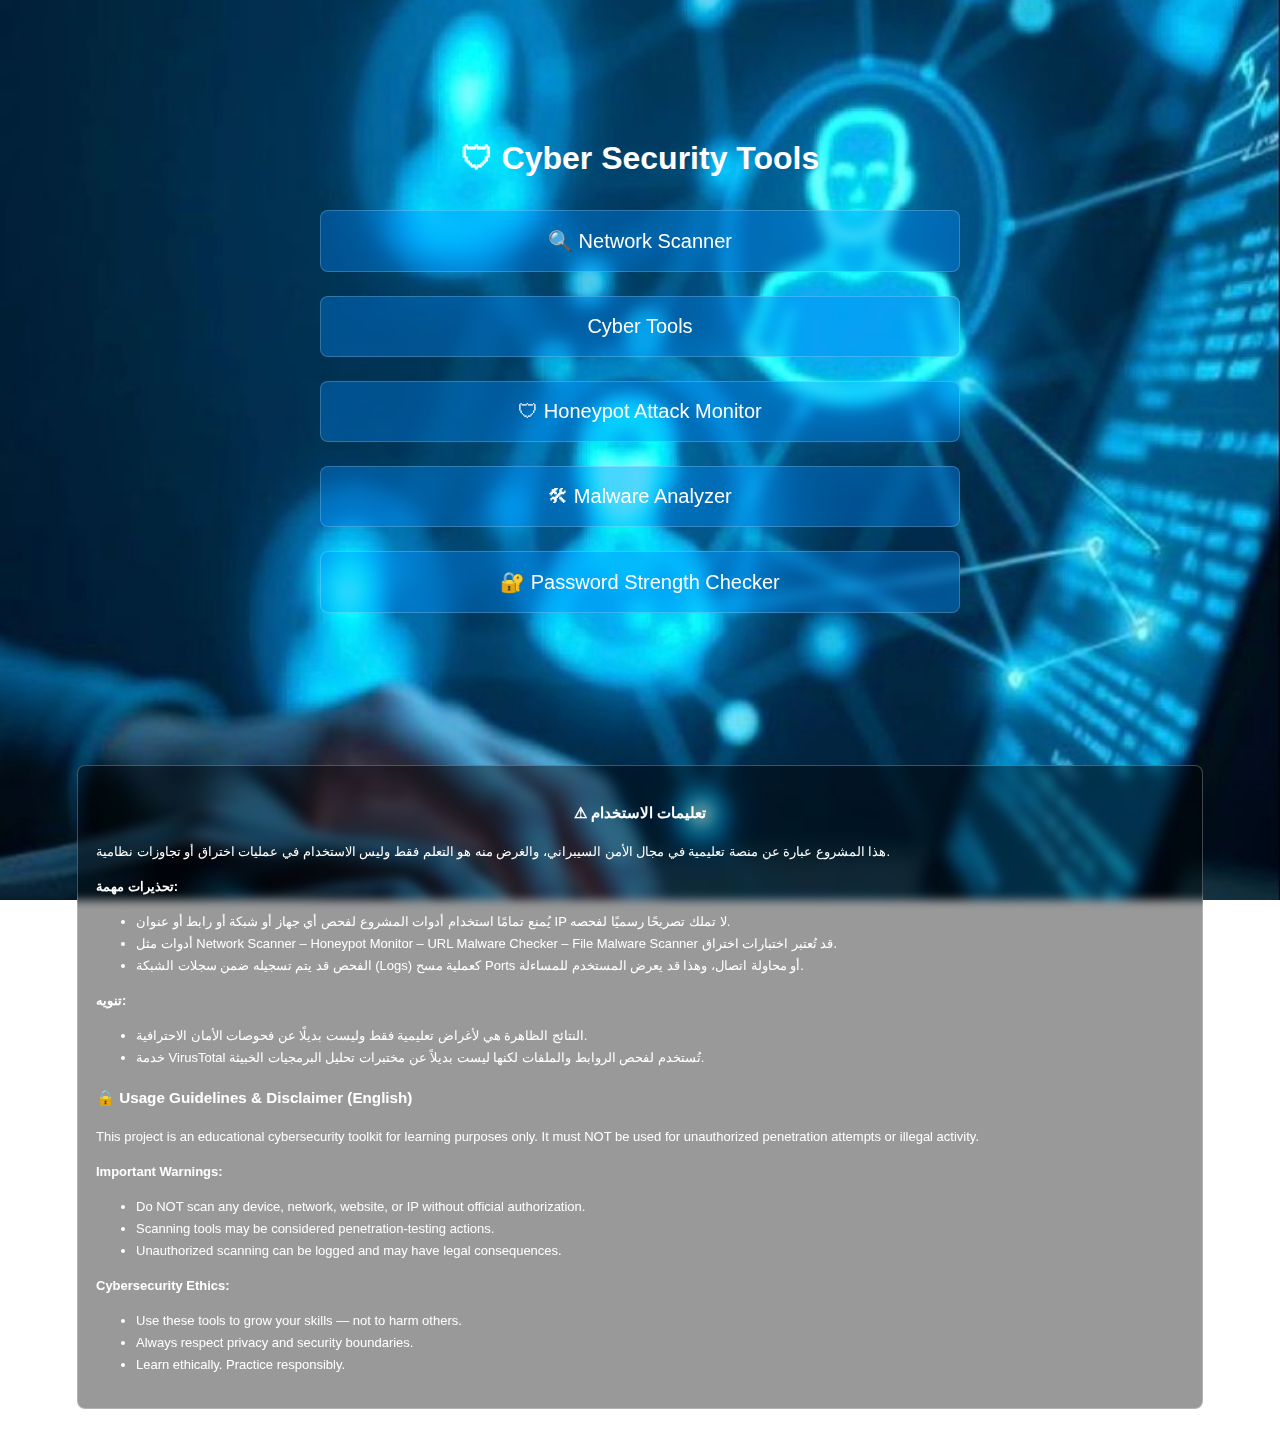
<file: index.html>
<!DOCTYPE html>
<html lang="en">
<head>
    <meta charset="UTF-8">
    <title>Cyber Security Services</title>

    <style>
        body {
            margin: 0;
            padding: 0;
            overflow-x: hidden;
            font-family: Arial;
            color: white;
            background-image: url('bgkk.jpg');
            background-size: cover;
            background-position: center;
            background-attachment: fixed;
        }

        .container {
            width: 50%;
            margin: 140px auto;
            text-align: center;
        }

        button {
            width: 100%;
            padding: 18px;
            margin: 12px 0;
            border: none;
            border-radius: 8px;
            background: rgba(0, 140, 255, 0.35);
            backdrop-filter: blur(6px);
            color: white;
            font-size: 20px;
            cursor: pointer;
            border: 1px solid rgba(255,255,255,0.2);
        }

        button:hover {
            background: rgba(0, 140, 255, 0.55);
        }
    </style>

</head>
<body>

    <div class="container">
        <h1>🛡 Cyber Security Tools</h1>

        <button onclick="location.href='Scanner.html'">🔍 Network Scanner</button>
        <button onclick="location.href='Tools.html'"> Cyber Tools</button>
        <button onclick="location.href='Honeypot.html'">🛡 Honeypot Attack Monitor</button>
        <button onclick="location.href='Malware.html'">🛠 Malware Analyzer</button>
        <button onclick="location.href='password.html'">🔐 Password Strength Checker</button>
    </div>

    <!--===== Disclaimer Section =====-->
<div style="
    margin: 40px auto;
    padding: 18px;
    width: 85%;
    color: white;
    font-size: 13px;
    line-height: 1.7;
    background: rgba(0,0,0,0.40);
    border-radius: 8px;
    backdrop-filter: blur(5px);
    border: 1px solid rgba(255,255,255,0.25);
">

    <h3 style="color:white; text-align:center;">⚠ تعليمات الاستخدام</h3>

    <p>
        هذا المشروع عبارة عن منصة تعليمية في مجال الأمن السيبراني، والغرض منه هو التعلم فقط وليس
        الاستخدام في عمليات اختراق أو تجاوزات نظامية.
    </p>

    <b>تحذيرات مهمة:</b>
    <ul>
        <li>يُمنع تمامًا استخدام أدوات المشروع لفحص أي جهاز أو شبكة أو رابط أو عنوان IP لا تملك تصريحًا رسميًا لفحصه.</li>
        <li>أدوات مثل Network Scanner – Honeypot Monitor – URL Malware Checker – File Malware Scanner قد تُعتبر اختبارات اختراق.</li>
        <li>الفحص قد يتم تسجيله ضمن سجلات الشبكة (Logs) كعملية مسح Ports أو محاولة اتصال، وهذا قد يعرض المستخدم للمساءلة.</li>
    </ul>

    <b>تنويه:</b>
    <ul>
        <li>النتائج الظاهرة هي لأغراض تعليمية فقط وليست بديلًا عن فحوصات الأمان الاحترافية.</li>
        <li>خدمة VirusTotal تُستخدم لفحص الروابط والملفات لكنها ليست بديلاً عن مختبرات تحليل البرمجيات الخبيثة.</li>
    </ul>

    <h3 style="color:white;">🔒 Usage Guidelines & Disclaimer (English)</h3>

    <p>This project is an educational cybersecurity toolkit for learning purposes only.  
    It must NOT be used for unauthorized penetration attempts or illegal activity.</p>

    <b>Important Warnings:</b>
    <ul>
        <li>Do NOT scan any device, network, website, or IP without official authorization.</li>
        <li>Scanning tools may be considered penetration-testing actions.</li>
        <li>Unauthorized scanning can be logged and may have legal consequences.</li>
    </ul>

    <b>Cybersecurity Ethics:</b>
    <ul>
        <li>Use these tools to grow your skills — not to harm others.</li>
        <li>Always respect privacy and security boundaries.</li>
        <li>Learn ethically. Practice responsibly.</li>
    </ul>
</div>

</body>
</html>
</file>
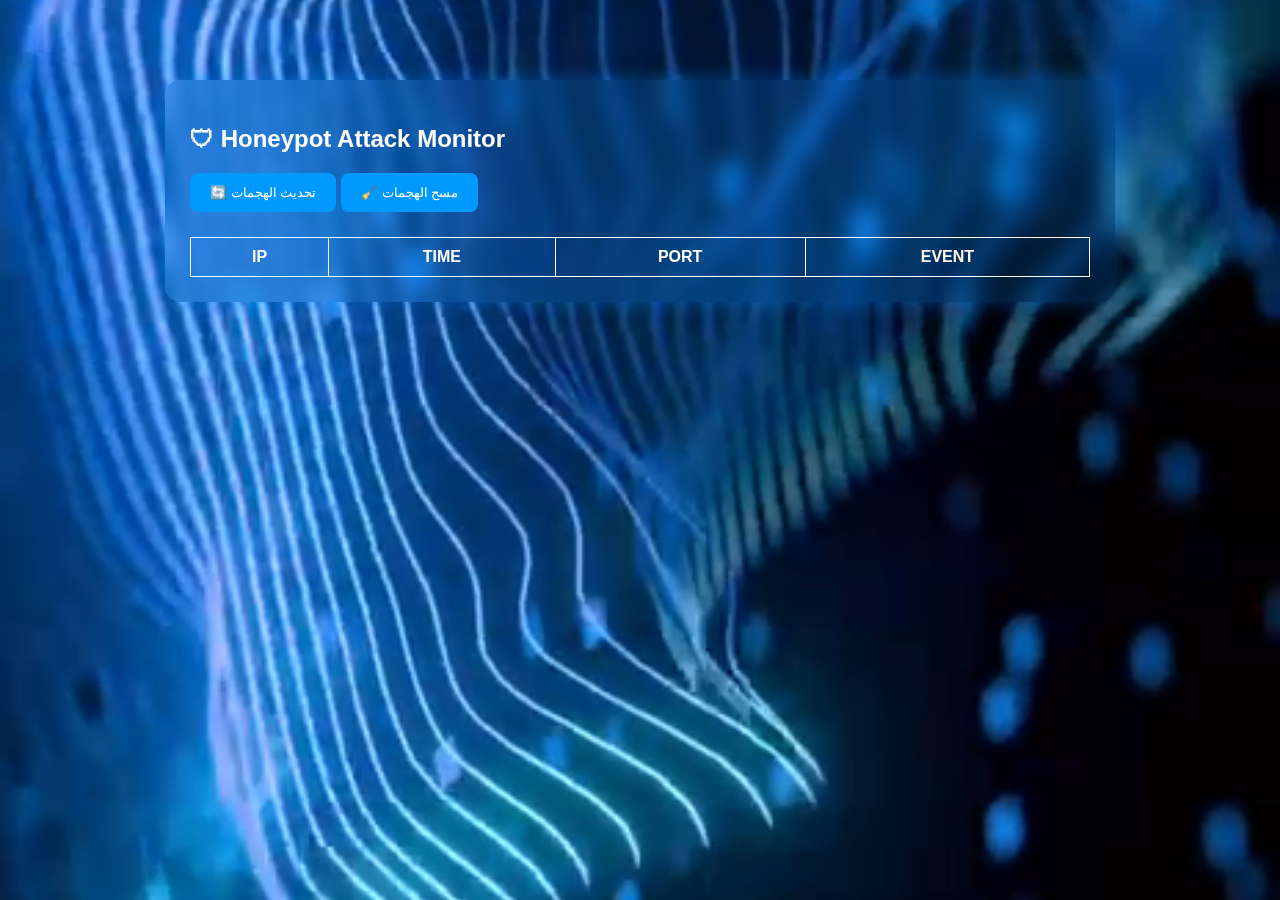
<file: Honeypot.html>
<!DOCTYPE html>
<html lang="ar">
<head>
<meta charset="UTF-8">
<title>Honeypot Attack Monitor</title>

<style>
body {
    margin: 0;
    padding: 0;
    font-family: Arial;
    color: #fff;
}

/* الخلفية */
#bgVideo4 {
    position: fixed;
    top: 0;
    left: 0;
    width: 100vw;
    height: 100vh;
    object-fit: cover;
    z-index: -1;
}

.container {
    background: rgba(0, 140, 255, 0.2);
    backdrop-filter: blur(10px);
    max-width: 900px;
    margin: 80px auto;
    padding: 25px;
    border-radius: 15px;
    box-shadow: 0 0 20px rgba(0,140,255,0.4);
}

button {
    background: #0099ff;
    border: none;
    padding: 12px 20px;
    color: #fff;
    cursor: pointer;
    border-radius: 8px;
    transition: 0.3s;
}
button:hover {
    background: #33b0ff;
}

#logTable {
    width: 100%;
    margin-top: 25px;
    border-collapse: collapse;
}
#logTable th, #logTable td {
    border: 1px solid #fff;
    padding: 10px;
}
</style>

</head>
<body>

<!-- الخلفية -->
<video autoplay muted loop id="bgVideo4">
    <source src="videos2/scanner-bg.mp4" type="video/mp4">
</video>

<div class="container">
    <h2>🛡 Honeypot Attack Monitor</h2>

    <button onclick="loadLogs()">🔄 تحديث الهجمات</button>
    <button onclick="clearLogs()">🧹 مسح الهجمات</button>

    <table id="logTable">
        <tr>
            <th>IP</th>
            <th>TIME</th>
            <th>PORT</th>
            <th>EVENT</th>
        </tr>
    </table>
</div>

<script>
async function loadLogs() {
    let response = await fetch("https://cybersecuritylab-9bqz.onrender.com/get_logs");
    let logs = await response.json();

    let table = document.getElementById("logTable");
    table.innerHTML = `
        <tr>
            <th>IP</th>
            <th>TIME</th>
            <th>PORT</th>
            <th>EVENT</th>
        </tr>
    `;
    
    logs.forEach(log => {
        table.innerHTML += `
            <tr>
                <td>${log.ip}</td>
                <td>${log.time}</td>
                <td>${log.port}</td>
                <td>${log.event}</td>
            </tr>
        `;
    });
}

async function clearLogs() {
    await fetch("https://cybersecuritylab-9bqz.onrender.com/clear_logs");
    loadLogs();
}
</script>

</body>
</html>
</file>
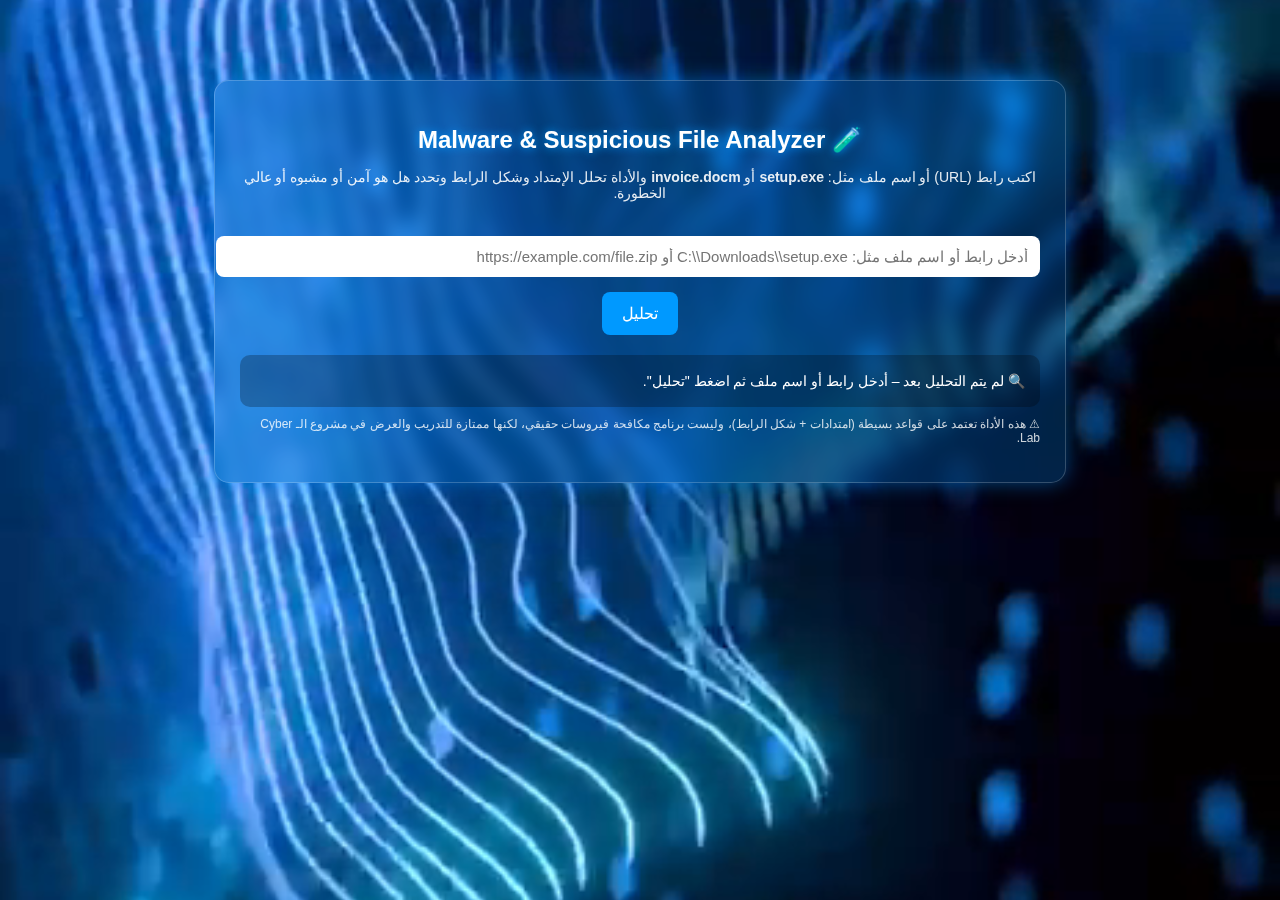
<file: Malware.html>
<!DOCTYPE html>
<html lang="ar">
<head>
    <meta charset="UTF-8" />
    <meta name="viewport" content="width=device-width, initial-scale=1.0" />
    <title>Malware Analyzer</title>

    <style>
        body {
            margin: 0;
            padding: 0;
            color: #fff;
            font-family: Arial, sans-serif;
            direction: rtl;
        }

        /* خلفية الفيديو (نفس باقي الأقسام) */
        #bgVideo {
            position: fixed;
            top: 0;
            left: 0;
            width: 100%;
            height: 100%;
            object-fit: cover;
            z-index: -1;
        }

        .container {
            max-width: 800px;
            margin: 80px auto;
            padding: 25px;
            background: rgba(0, 140, 255, 0.25);
            backdrop-filter: blur(10px);
            border-radius: 15px;
            box-shadow: 0 0 20px rgba(0, 140, 255, 0.5);
            border: 1px solid rgba(255, 255, 255, 0.2);
        }

        h2 {
            text-align: center;
            margin-bottom: 15px;
            text-shadow: 0 0 10px #0099ff;
        }

        p.desc {
            text-align: center;
            margin-bottom: 25px;
            font-size: 14px;
            opacity: 0.9;
        }

        input {
            width: 100%;
            padding: 12px;
            margin: 10px 0 15px 0;
            border-radius: 8px;
            border: none;
            font-size: 15px;
        }

        button {
            background: #0099ff;
            border: none;
            padding: 12px 20px;
            color: #fff;
            cursor: pointer;
            border-radius: 8px;
            font-size: 16px;
            transition: 0.3s;
        }

        button:hover {
            background: #0ab1ff;
        }

        .btn-row {
            text-align: center;
            margin-bottom: 20px;
        }

        .result-box {
            margin-top: 15px;
            padding: 15px;
            border-radius: 10px;
            background: rgba(0, 0, 0, 0.25);
            font-size: 14px;
            line-height: 1.6;
        }

        .risk-high {
            border: 1px solid #ff4444;
        }

        .risk-medium {
            border: 1px solid #ffbb33;
        }

        .risk-low {
            border: 1px solid #00c851;
        }

        .hint {
            margin-top: 10px;
            font-size: 12px;
            opacity: 0.8;
        }
    </style>
</head>

<body>

    <!-- الخلفية (نفس باقي الأقسام) -->
    <video autoplay muted loop id="bgVideo">
        <source src="videos2/scanner-bg.mp4" type="video/mp4" />
    </video>

    <div class="container">
        <h2>🧪 Malware & Suspicious File Analyzer</h2>
        <p class="desc">
            اكتب رابط (URL) أو اسم ملف مثل: <b>setup.exe</b> أو <b>invoice.docm</b>  
            والأداة تحلل الإمتداد وشكل الرابط وتحدد هل هو آمن أو مشبوه أو عالي الخطورة.
        </p>

        <input
            type="text"
            id="malInput"
            placeholder="أدخل رابط أو اسم ملف مثل: C:\\Downloads\\setup.exe أو https://example.com/file.zip"
        />

        <div class="btn-row">
            <button onclick="analyzeMalware()">تحليل</button>
        </div>

        <div id="malResult" class="result-box">
            🔍 لم يتم التحليل بعد – أدخل رابط أو اسم ملف ثم اضغط "تحليل".
        </div>

        <p class="hint">
            ⚠ هذه الأداة تعتمد على قواعد بسيطة (امتدادات + شكل الرابط)، وليست برنامج مكافحة فيروسات حقيقي، لكنها ممتازة للتدريب والعرض في مشروع الـ Cyber Lab.
        </p>
    </div>

    <script>
        function analyzeMalware() {
            const input = document.getElementById("malInput").value.trim();
            const resultBox = document.getElementById("malResult");

            if (!input) {
                resultBox.className = "result-box risk-medium";
                resultBox.innerHTML = "❗ الرجاء إدخال رابط أو اسم ملف أولاً.";
                return;
            }

            let details = [];
            let score = 0;
            let type = "";

            // هل هو URL تقريباً؟
            const looksLikeUrl =
                input.startsWith("http://") ||
                input.startsWith("https://") ||
                input.includes("www.") ||
                input.includes(".com") ||
                input.includes(".net") ||
                input.includes(".org");

            // قائمة امتدادات عالية الخطورة
            const highRiskExt = [
                ".exe", ".scr", ".js", ".vbs", ".bat", ".cmd", ".ps1",
                ".jar", ".apk", ".msi", ".dll", ".com", ".pif", ".cpl",
                ".php", ".asp", ".aspx", ".jsp", ".sh"
            ];

            // امتدادات مستندات ماكرو غالباً تستخدم في المالوير
            const macroDocs = [
                ".docm", ".xlsm", ".pptm"
            ];

            // أرشيفات قد تحتوي على ملفات خبيثة
            const archiveExt = [
                ".zip", ".rar", ".7z", ".iso", ".img", ".bin"
            ];

            // إذا شكله URL
            if (looksLikeUrl) {
                type = "url";
                details.push("🔗 تم التعرف عليه كرابط (URL).");

                // HTTP بدون تشفير
                if (input.startsWith("http://")) {
                    score += 2;
                    details.push("⚠ يستخدم <b>HTTP</b> بدون تشفير (غير آمن).");
                } else if (input.startsWith("https://")) {
                    details.push("✅ يستخدم <b>HTTPS</b> (أفضل وأكثر أماناً).");
                }

                // رابط مبني على IP (مثلاً http://192.168.1.10)
                const ipPattern = /https?:\/\/\d{1,3}(\.\d{1,3}){3}/;
                if (ipPattern.test(input)) {
                    score += 2;
                    details.push("⚠ الرابط يستخدم عنوان IP بدلاً من اسم نطاق – شائع في الروابط الخبيثة.");
                }

                // نطاقات مشبوهة
                const suspiciousTlds = [
                    ".ru", ".cn", ".tk", ".top", ".xyz", ".zip", ".mov",
                    ".click", ".support", ".monster"
                ];
                const lower = input.toLowerCase();
                for (let tld of suspiciousTlds) {
                    if (lower.includes(tld)) {
                        score += 2;
                        details.push(`⚠ النطاق يحتوي على امتداد مشبوه: <b>${tld}</b>.`);
                        break;
                    }
                }

                // وجود @ في الرابط – أحياناً تستخدم لخداع المستخدم
                if (input.includes("@")) {
                    score += 2;
                    details.push("⚠ وجود رمز <b>@</b> في الرابط قد يشير إلى محاولة خداع (phishing).");
                }

                // وجود كثير من الرموز أو البرسنت %
                const percentCount = (input.match(/%/g) || []).length;
                if (percentCount >= 3) {
                    score += 1;
                    details.push("⚠ الرابط يحتوي على الكثير من الأحرف المشفرة (%XX) – قد يكون محاولة إخفاء حقيقية الرابط.");
                }
            } else {
                // نتعامل معه كـ "اسم ملف"
                type = "file";
                details.push("📄 تم التعرف عليه كاسم ملف أو مسار.");

                const lowerName = input.toLowerCase();
                const extMatch = lowerName.match(/\.[a-z0-9]+$/i);
                if (extMatch) {
                    const ext = extMatch[0];
                    details.push(`🔎 امتداد الملف: <b>${ext}</b>`);

                    if (highRiskExt.includes(ext)) {
                        score += 4;
                        details.push("🚨 امتداد عالي الخطورة – غالباً ملفات تنفيذية تُستخدم في المالوير.");
                    } else if (macroDocs.includes(ext)) {
                        score += 3;
                        details.push("⚠ مستند ماكرو (Word / Excel / PowerPoint) – شائع في الهجمات بواسطة الماكرو.");
                    } else if (archiveExt.includes(ext)) {
                        score += 2;
                        details.push("⚠ ملف مضغوط أو صورة قرص – قد يحتوي على ملفات خبيثة بداخله.");
                    } else {
                        details.push("✅ الامتداد ليس من الامتدادات الشائعة في المالوير – لكن لا يعني أنه آمن 100%.");
                    }
                } else {
                    details.push("ℹ لم يتم العثور على امتداد واضح في اسم الملف.");
                }

                // كلمات مشبوهة في الاسم
                const suspiciousWords = ["crack", "keygen", "nulled", "free", "patch"];
                for (let w of suspiciousWords) {
                    if (lowerName.includes(w)) {
                        score += 2;
                        details.push(`⚠ اسم الملف يحتوي على كلمة مشبوهة: <b>${w}</b>.`);
                        break;
                    }
                }
            }

            // تصنيف مستوى الخطورة
            let riskClass = "risk-low";
            let riskLabel = "✅ مستوى الخطورة: منخفض (غالباً آمن، لكن دائماً تحققي بمضاد فيروسات حقيقي).";

            if (score >= 5) {
                riskClass = "risk-high";
                riskLabel = "🚨 مستوى الخطورة: عالي جداً – لا تفتحي هذا الملف / الرابط إلا بعد فحصه بأداة موثوقة.";
            } else if (score >= 3) {
                riskClass = "risk-medium";
                riskLabel = "⚠ مستوى الخطورة: متوسط / مشبوه – يفضل فحصه قبل الاستخدام.";
            }

            resultBox.className = "result-box " + riskClass;
            resultBox.innerHTML = `
                <b>نوع المدخل:</b> ${type === "url" ? "رابط (URL)" : "ملف"}<br><br>
                ${riskLabel}
                <hr>
                ${details.join("<br>")}
            `;
        }
    </script>

</body>
</html>
</file>
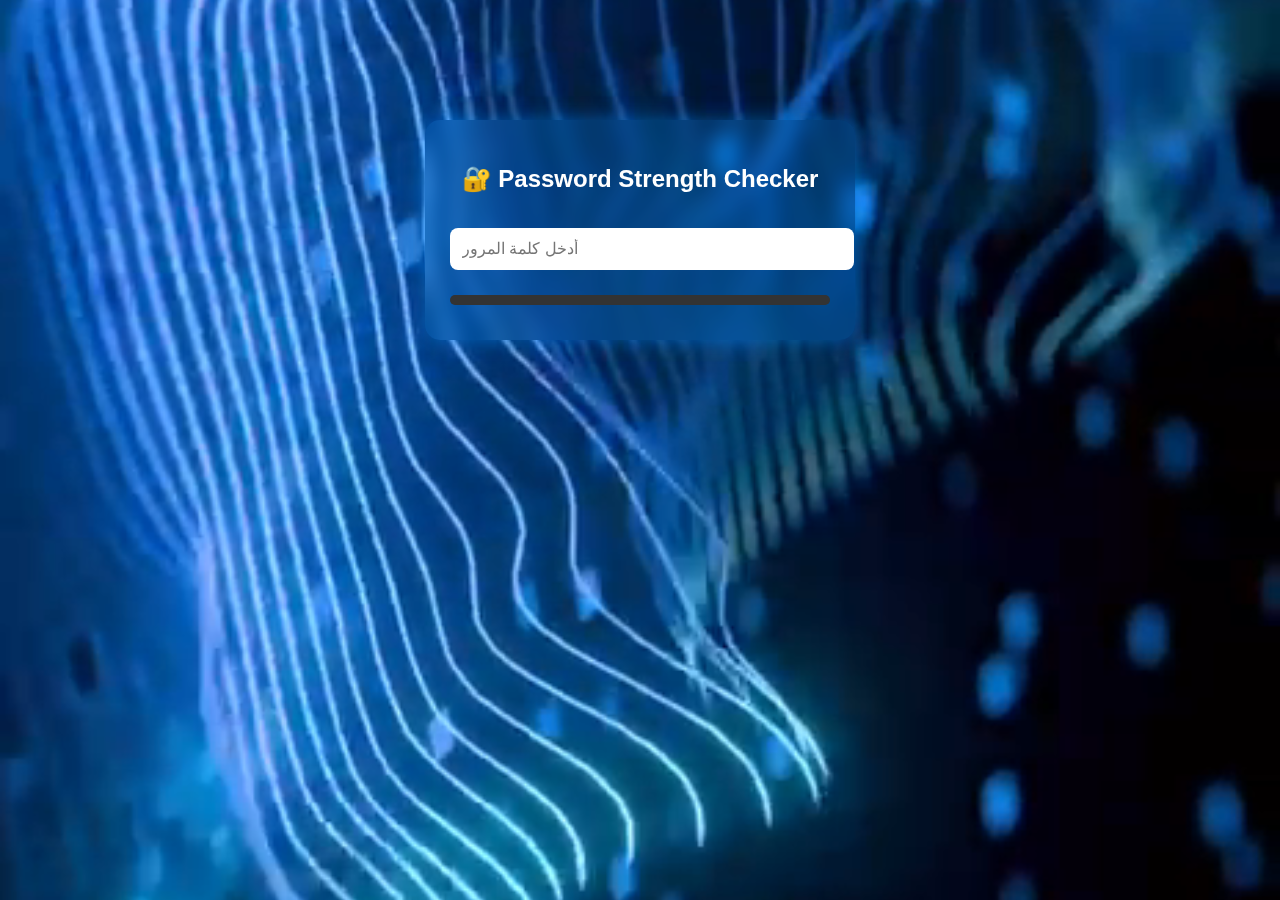
<file: password.html>
<!DOCTYPE html>
<html lang="ar">
<head>
    <meta charset="UTF-8">
    <meta name="viewport" content="width=device-width, initial-scale=1.0">
    <title>Password Strength Checker</title>

    <style>
        body {
            margin: 0;
            padding: 0;
            font-family: Arial;
            color: #fff;
        }

        /* خلفية فيديو */
        #bgVideo {
            position: fixed;
            top: 0;
            left: 0;
            width: 100%;
            height: 100%;
            object-fit: cover;
            z-index: -1;
        }

        .container {
            background: rgba(0, 140, 255, 0.25);
            backdrop-filter: blur(10px);
            width: 380px;
            padding: 25px;
            margin: 120px auto;
            border-radius: 15px;
            text-align: center;
            box-shadow: 0 0 20px rgba(0,140,255,0.5);
        }

        input {
            width: 100%;
            padding: 12px;
            margin: 15px 0;
            border-radius: 8px;
            border: none;
            font-size: 16px;
        }

        #strengthBar {
            height: 10px;
            width: 100%;
            background: #333;
            border-radius: 5px;
            margin-top: 10px;
        }

        #strengthFill {
            height: 100%;
            width: 0%;
            background: red;
            border-radius: 5px;
            transition: 0.3s;
        }

        #strengthText {
            margin-top: 10px;
            font-size: 18px;
        }
    </style>
</head>

<body>

    <!-- الخلفية -->
    <video autoplay muted loop id="bgVideo">
        <source src="videos2/scanner-bg.mp4" type="video/mp4">
    </video>

    <div class="container">
        <h2>🔐 Password Strength Checker</h2>

        <input type="password" id="passwordInput" placeholder="أدخل كلمة المرور" oninput="checkStrength()">

        <div id="strengthBar">
            <div id="strengthFill"></div>
        </div>

        <div id="strengthText"></div>
    </div>

<script>
function checkStrength() {
    let pw = document.getElementById("passwordInput").value;
    let fill = document.getElementById("strengthFill");
    let text = document.getElementById("strengthText");

    let score = 0;

    if (pw.length >= 6) score++;
    if (pw.match(/[A-Z]/)) score++;
    if (pw.match(/[a-z]/)) score++;
    if (pw.match(/[0-9]/)) score++;
    if (pw.match(/[@#$%^&*!]/)) score++;

    if (score <= 1) {
        fill.style.width = "20%";
        fill.style.background = "red";
        text.textContent = "ضعيفة جداً";
    } else if (score == 2) {
        fill.style.width = "40%";
        fill.style.background = "orange";
        text.textContent = "ضعيفة";
    } else if (score == 3) {
        fill.style.width = "60%";
        fill.style.background = "yellow";
        text.textContent = "متوسطة";
    } else if (score == 4) {
        fill.style.width = "80%";
        fill.style.background = "lightgreen";
        text.textContent = "جيدة";
    } else {
        fill.style.width = "100%";
        fill.style.background = "green";
        text.textContent = "قوية جداً";
    }
}
</script>

</body>
</html>
</file>
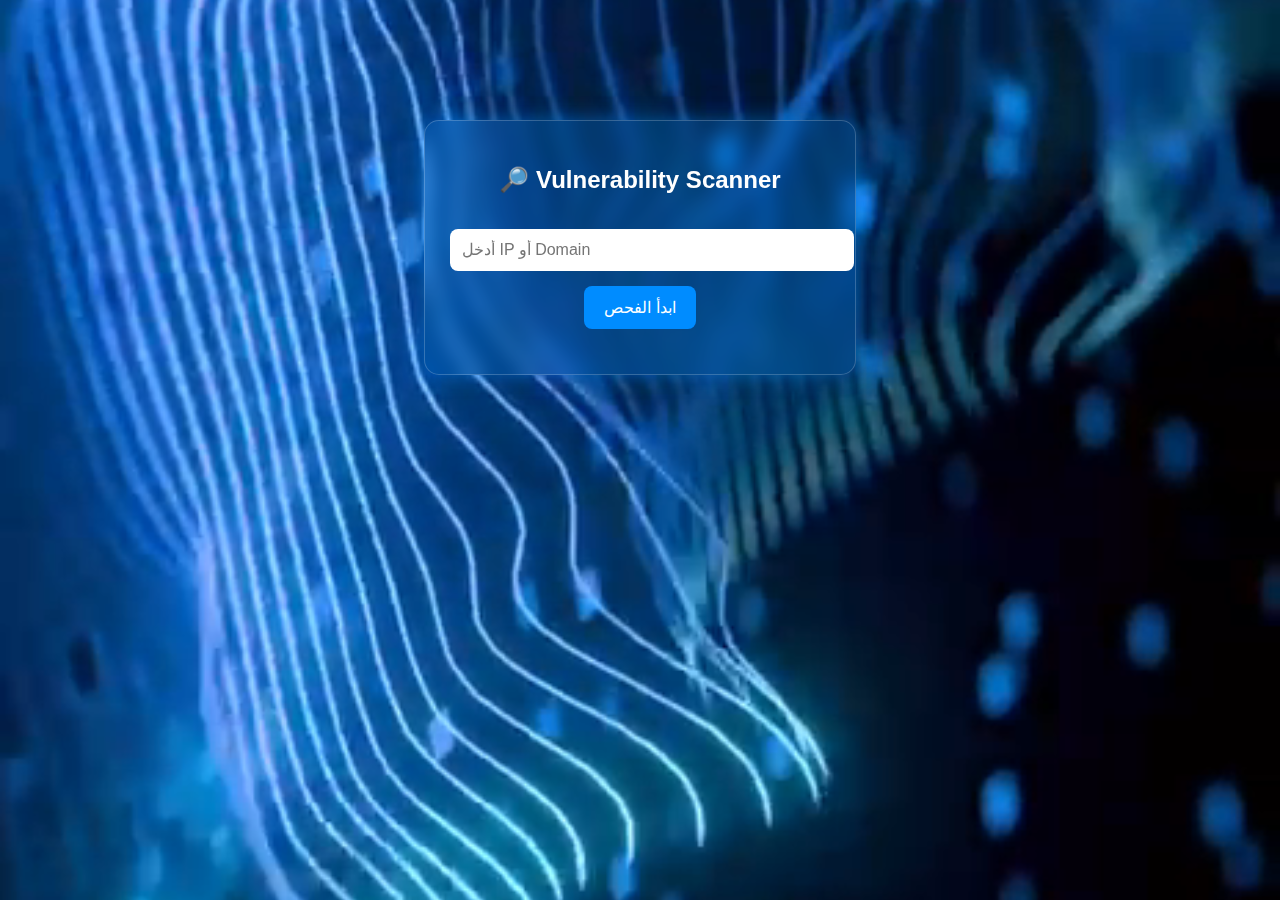
<file: Scanner.html>
<!DOCTYPE html>
<html lang="ar">
<head>
    <meta charset="UTF-8">
    <meta name="viewport" content="width=device-width, initial-scale=1.0">
    <title>Vulnerability Scanner</title>

    <style>
        body {
            margin: 0;
            padding: 0;
            font-family: Arial;
            color: #fff;
        }

        #bgVideo2 {
            position: fixed;
            top: 0;
            left: 0;
            width: 100%;
            height: 100%;
            object-fit: cover;
            z-index: -1;
        }

        .container {
            background: rgba(0, 140, 255, 0.25);
            backdrop-filter: blur(10px);
            width: 380px;
            padding: 25px;
            margin: 120px auto;
            border-radius: 15px;
            text-align: center;
            box-shadow: 0 0 20px rgba(0,140,255,0.5);
            border: 1px solid rgba(255,255,255,0.2);
        }

        input {
            width: 100%;
            padding: 12px;
            margin: 15px 0;
            border: none;
            border-radius: 8px;
            font-size: 16px;
        }

        button {
            background: #008cff;
            color: #fff;
            padding: 12px 20px;
            border: none;
            border-radius: 8px;
            cursor: pointer;
            font-size: 16px;
            transition: 0.3s;
        }

        button:hover {
            background: #0ab1ff;
        }

        #result {
            margin-top: 20px;
            font-size: 18px;
            color: #fff;
        }
    </style>
</head>

<body>

    <!-- خلفية الفيديو -->
    <video autoplay muted loop id="bgVideo2">
    <source src="videos2/scanner-bg.mp4" type="video/mp4">
</video>

    <div class="container">
        <h2>🔎 Vulnerability Scanner</h2>

        <input type="text" id="target" placeholder="أدخل IP أو Domain">

        <button onclick="runScan()">ابدأ الفحص</button>

        <p id="result"></p>
    </div>

    <script>
        async function runScan() {
            let target = document.getElementById("target").value;

            if (!target) {
                document.getElementById("result").innerHTML = "❗ الرجاء إدخال IP أو Domain";
                return;
            }

            document.getElementById("result").innerHTML = "⏳ جاري الفحص...";

            try {
                let res = await fetch("https://cybersecuritylab-9bqz.onrender.com/ipinfo", {
    method: "POST",
    headers: { "Content-Type": "application/json" },
    body: JSON.stringify({ ip: target })
});

                let data = await response.json();

                let output = "<br>🔍 النتائج:<br><br>";

                for (let port in data) {
                    let status = data[port];
                    output += `Port ${port}: <b>${status}</b><br>`;
                }

                document.getElementById("result").innerHTML = output;
            } 
            catch (error) {
                document.getElementById("result").innerHTML =
                    "⚠️ لا يمكن الاتصال بالخادم (Python). تأكدي من تشغيل scanner.py";
            }
        }
    </script>

</body>
</html>
</file>
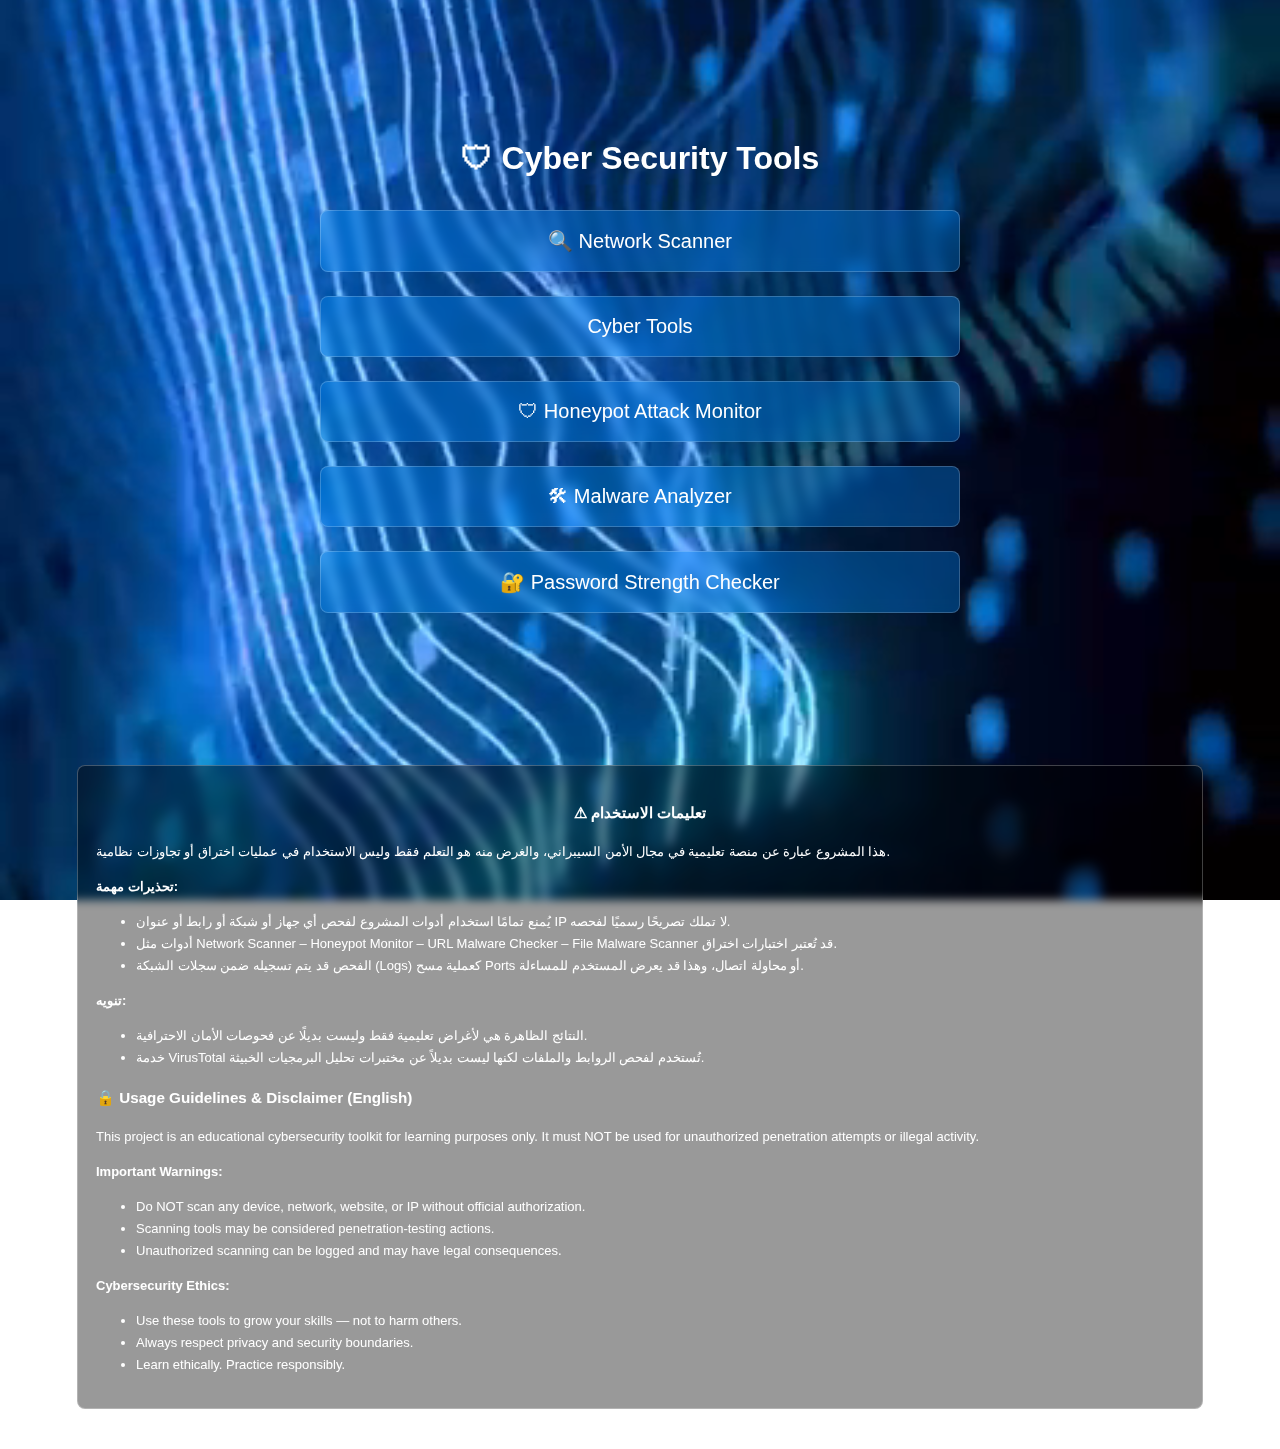
<file: services.html>
<!DOCTYPE 
html
<html lang="en">
<head>
    <meta charset="UTF-8">
    <title>Cyber Security Services</title>

    <style>
        body {
            margin: 0;
            padding: 0;
            overflow-x: hidden;
            font-family: Arial;
            color: white;
        }

        /* خلفية الفيديو اقدر اغير بس انا ابي كذا*/
        #bgVideoServices {
            position: fixed;
            top: 0;
            left: 0;
            width: 100%;
            height: 100%;
            object-fit: cover;
            z-index: -1;
        }

        .container {
            width: 50%;
            margin: 140px auto;
            text-align: center;
        }

        button {
            width: 100%;
            padding: 18px;
            margin: 12px 0;
            border: none;
            border-radius: 8px;
            background: rgba(0, 140, 255, 0.35);
            backdrop-filter: blur(6px);
            color: white;
            font-size: 20px;
            cursor: pointer;
            border: 1px solid rgba(255,255,255,0.2);
        }

        button:hover {
            background: rgba(0, 140, 255, 0.55);
        }
    </style>

</head>
<body>

    <!--  قسم الخلفية -->
    <video autoplay muted loop id="bgVideoServices">
        <source src="videos2/scanner-bg.mp4" type="video/mp4">
    </video>

    <div class="container">
        <h1>🛡 Cyber Security Tools</h1>

        <button onclick="location.href='Scanner.html'">🔍 Network Scanner</button>

        <button onclick="location.href='Tools.html'"> Cyber Tools</button>

        <button onclick="location.href='Honeypot.html'">🛡 Honeypot Attack Monitor</button>

         <button onclick="location.href='Malware.html'">🛠 Malware Analyzer</button> 

        <button onclick="location.href='password.html'">🔐 Password Strength Checker</button>
    </div>
    <!-- ===== Disclaimer Section ===== -->
<div style="
    margin: 40px auto;
    padding: 18px;
    width: 85%;
    color: white;
    font-size: 13px;
    line-height: 1.7;
    background: rgba(0,0,0,0.40);
    border-radius: 8px;
    backdrop-filter: blur(5px);
    border: 1px solid rgba(255,255,255,0.25);
">

    <h3 style="color:white; text-align:center;">⚠ تعليمات الاستخدام</h3>

    <p>
        هذا المشروع عبارة عن منصة تعليمية في مجال الأمن السيبراني، والغرض منه هو التعلم فقط وليس
        الاستخدام في عمليات اختراق أو تجاوزات نظامية.
    </p>

    <b>تحذيرات مهمة:</b>
    <ul>
        <li>يُمنع تمامًا استخدام أدوات المشروع لفحص أي جهاز أو شبكة أو رابط أو عنوان IP لا تملك تصريحًا رسميًا لفحصه.</li>
        <li>أدوات مثل Network Scanner – Honeypot Monitor – URL Malware Checker – File Malware Scanner قد تُعتبر اختبارات اختراق.</li>
        <li>الفحص قد يتم تسجيله ضمن سجلات الشبكة (Logs) كعملية مسح Ports أو محاولة اتصال، وهذا قد يعرض المستخدم للمساءلة.</li>
    </ul>

    <b>تنويه:</b>
    <ul>
        <li>النتائج الظاهرة هي لأغراض تعليمية فقط وليست بديلًا عن فحوصات الأمان الاحترافية.</li>
        <li>خدمة VirusTotal تُستخدم لفحص الروابط والملفات لكنها ليست بديلاً عن مختبرات تحليل البرمجيات الخبيثة.</li>
    </ul>

    <h3 style="color:white;">🔒 Usage Guidelines & Disclaimer (English)</h3>

    <p>This project is an educational cybersecurity toolkit for learning purposes only.  
    It must NOT be used for unauthorized penetration attempts or illegal activity.</p>

    <b>Important Warnings:</b>
    <ul>
        <li>Do NOT scan any device, network, website, or IP without official authorization.</li>
        <li>Scanning tools may be considered penetration-testing actions.</li>
        <li>Unauthorized scanning can be logged and may have legal consequences.</li>
    </ul>

    <b>Cybersecurity Ethics:</b>
    <ul>
        <li>Use these tools to grow your skills — not to harm others.</li>
        <li>Always respect privacy and security boundaries.</li>
        <li>Learn ethically. Practice responsibly.</li>
    </ul>
</div>

</body>
</html>
</file>
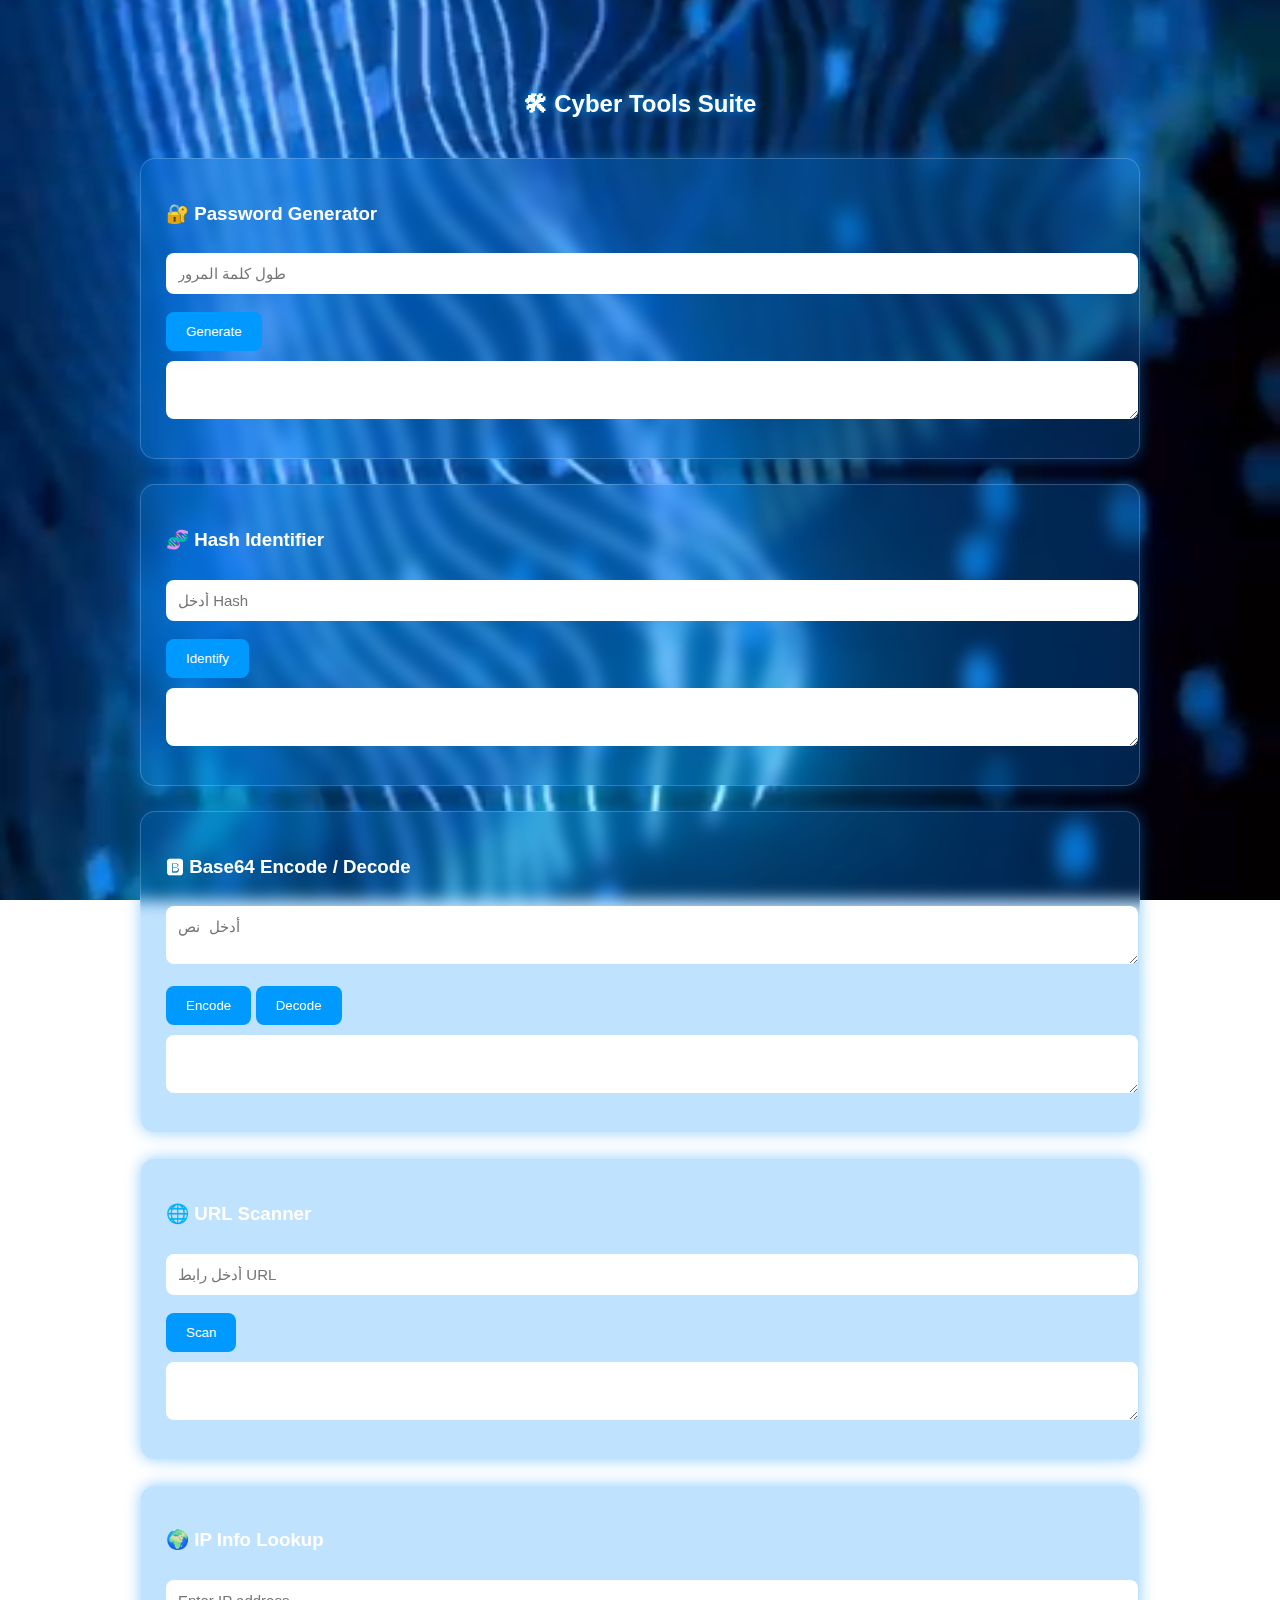
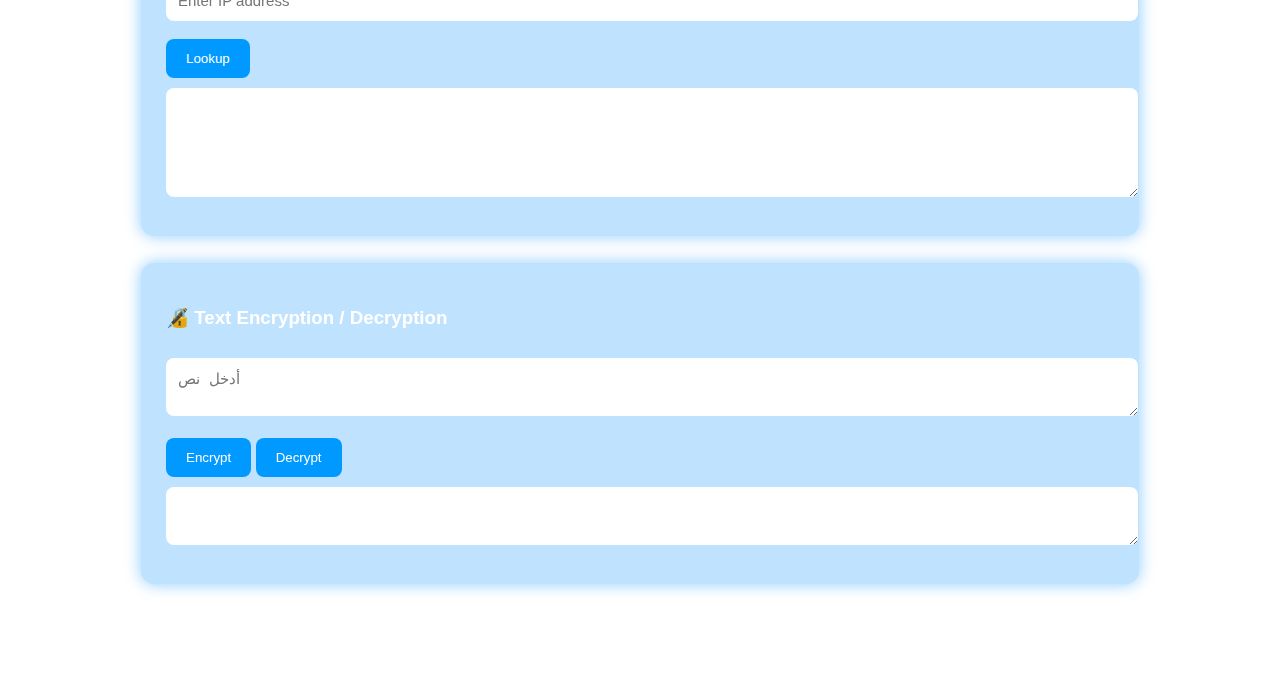
<file: Tools.html>
<!DOCTYPE html>
<html lang="ar">
<head>
    <meta charset="UTF-8">
    <meta name="viewport" content="width=device-width, initial-scale=1.0">
    <title>Cyber Tools Suite</title>

    <style>
        body {
            margin: 0;
            padding: 0;
            color: #fff;
            font-family: Arial;
            overflow-x: hidden;
        }

        /* خلفية الفيديو */
        #bgVideo {
            position: fixed;
            top: 0;
            left: 0;
            width: 100%;
            height: 100%;
            object-fit: cover;
            z-index: -1;
        }

        .tools-container {
            max-width: 1000px;
            margin: 50px auto;
            padding: 20px;
        }

        .tool-card {
            background: rgba(0, 140, 255, 0.25);
            backdrop-filter: blur(8px);
            border-radius: 15px;
            padding: 25px;
            margin-bottom: 25px;
            border: 1px solid rgba(255,255,255,0.2);
            box-shadow: 0 0 15px rgba(0, 140, 255, 0.4);
        }

        h2 {
            text-align: center;
            margin-bottom: 40px;
            text-shadow: 0 0 10px #0099ff;
        }

        textarea, input {
            width: 100%;
            padding: 12px;
            margin: 10px 0;
            border-radius: 8px;
            border: none;
            font-size: 15px;
        }

        button {
            background: #0099ff;
            border: none;
            padding: 12px 20px;
            color: #fff;
            cursor: pointer;
            border-radius: 8px;
            margin-top: 8px;
            transition: 0.3s;
        }

        button:hover {
            background: #0ab1ff;
        }
    </style>
</head>

<body>

<!-- الخلفية -->
<video autoplay muted loop id="bgVideo">
    <source src="videos2/scanner-bg.mp4" type="video/mp4">
</video>

    <div class="tools-container">
        <h2>🛠 Cyber Tools Suite</h2>

        <!-- Password Generator -->
        <div class="tool-card">
            <h3>🔐 Password Generator</h3>
            <input type="number" id="pwLength" placeholder="طول كلمة المرور">
            <button onclick="generatePassword()">Generate</button>
            <textarea id="generatedPw" rows="2" readonly></textarea>
        </div>

        <!-- Hash Identifier -->
        <div class="tool-card">
            <h3>🧬 Hash Identifier</h3>
            <input type="text" id="hashInput" placeholder="أدخل Hash">
            <button onclick="identifyHash()">Identify</button>
            <textarea id="hashResult" rows="2" readonly></textarea>
        </div>

        <!-- Base64 -->
        <div class="tool-card">
            <h3>🅱 Base64 Encode / Decode</h3>
            <textarea id="b64Input" rows="2" placeholder="أدخل نص"></textarea>
            <button onclick="encodeBase64()">Encode</button>
            <button onclick="decodeBase64()">Decode</button>
            <textarea id="b64Output" rows="2" readonly></textarea>
        </div>

        <!-- URL Scanner -->
        <div class="tool-card">
            <h3>🌐 URL Scanner</h3>
            <input type="text" id="urlInput" placeholder="أدخل رابط URL">
            <button onclick="scanURL()">Scan</button>
            <textarea id="urlResult" rows="2" readonly></textarea>
        </div>

        <!-- IP INFO LOOKUP -->
        <div class="tool-card">
            <h3>🌍 IP Info Lookup</h3>
            <input type="text" id="ipInput" placeholder="Enter IP address">
            <button onclick="lookupIP()">Lookup</button>
            <textarea id="ipResult" rows="5" readonly></textarea>
        </div>

        <!-- Encryption -->
        <div class="tool-card">
            <h3>🔏 Text Encryption / Decryption</h3>
            <textarea id="encInput" rows="2" placeholder="أدخل نص"></textarea>
            <button onclick="encryptText()">Encrypt</button>
            <button onclick="decryptText()">Decrypt</button>
            <textarea id="encOutput" rows="2" readonly></textarea>
        </div>

    </div>

<script>

/* Password Generator */
function generatePassword() {
    let length = document.getElementById("pwLength").value;
    let chars = "ABCDEFGHIJKLMNOPQRSTUVWXYZabcdefghijklmnopqrstuvwxyz0123456789!@#$%^&*()";
    let pw = "";
    for (let i = 0; i < length; i++) {
        pw += chars.charAt(Math.floor(Math.random() * chars.length));
    }
    document.getElementById("generatedPw").value = pw;
}

/* Hash Identifier */
function identifyHash() {
    let hash = document.getElementById("hashInput").value.trim();
    let result = "";

    const hashTypes = [
        { regex: /^[a-f0-9]{32}$/i, name: "MD5" },
        { regex: /^[a-f0-9]{40}$/i, name: "SHA-1" },
        { regex: /^[a-f0-9]{56}$/i, name: "SHA-224" },
        { regex: /^[a-f0-9]{64}$/i, name: "SHA-256" }
    ];

    for (let type of hashTypes) {
        if (type.regex.test(hash)) {
            result = type.name;
            break;
        }
    }

    if (!result) result = "❌ غير معروف — أو ليس Hash صحيح";

    document.getElementById("hashResult").value = result;
}

/* Base64 */
function encodeBase64() {
    document.getElementById("b64Output").value =
        btoa(document.getElementById("b64Input").value);
}
function decodeBase64() {
    document.getElementById("b64Output").value =
        atob(document.getElementById("b64Input").value);
}

/* URL Scanner */
function scanURL() {
    let url = document.getElementById("urlInput").value;
    document.getElementById("urlResult").value =
        url.startsWith("https")
            ? "🔒 آمن (HTTPS)"
            : "⚠ غير آمن (HTTP)";
}

/* IP Lookup */
async function lookupIP() {
    let ip = document.getElementById("ipInput").value;

    let res = await fetch("https://cybersecuritylab-9bqz.onrender.com/ipinfo", {
        method: "POST",
        headers: { "Content-Type": "application/json" },
        body: JSON.stringify({ ip: ip })
    });

    let data = await res.json();

    document.getElementById("ipResult").value =
        `Country: ${data.country}\nCity: ${data.city}\nISP: ${data.isp}`;
}

/* Encryption */
function encryptText() {
    document.getElementById("encOutput").value =
        btoa(document.getElementById("encInput").value);
}
function decryptText() {
    document.getElementById("encOutput").value =
        atob(document.getElementById("encInput").value);
}

</script>

</body>
</html>
</file>
